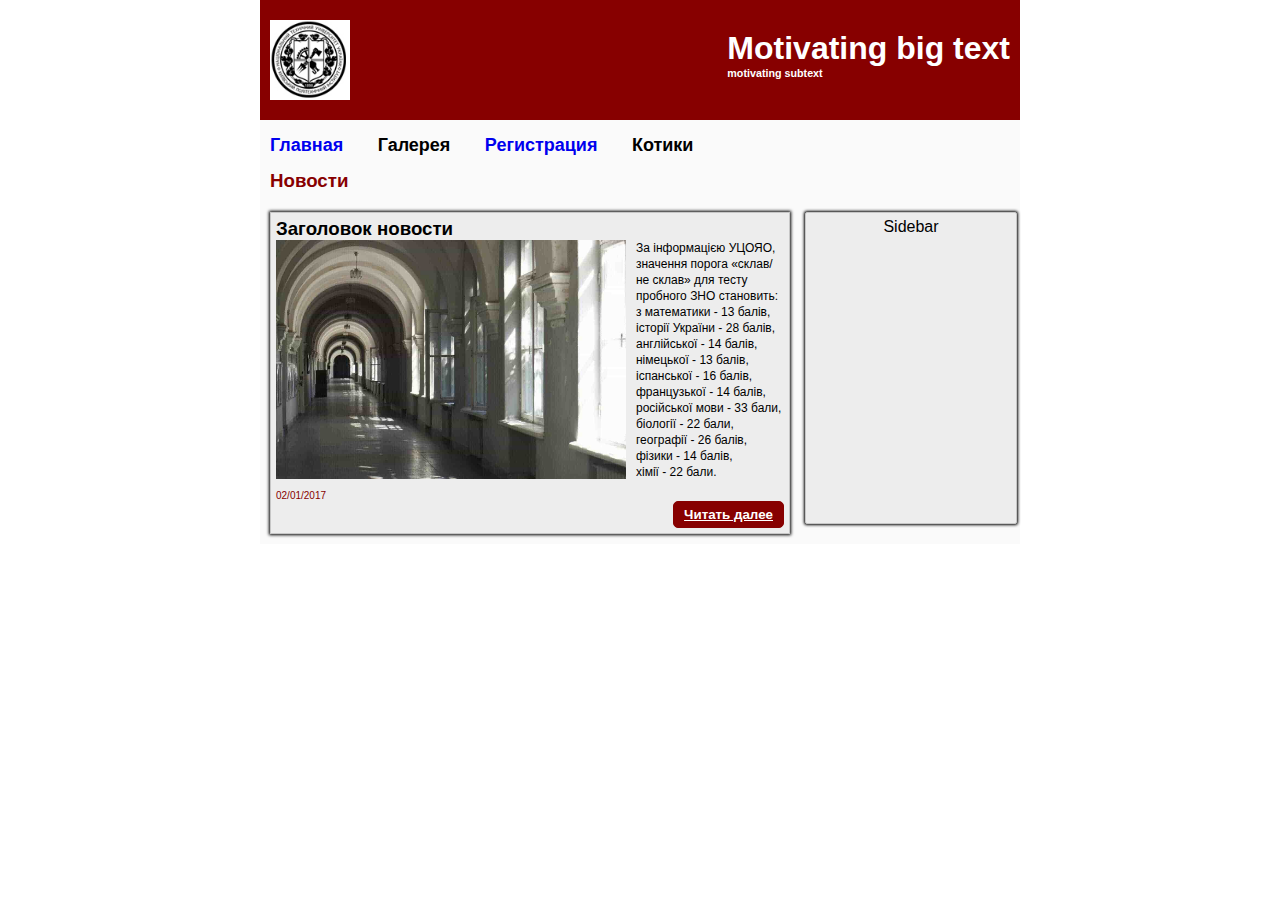
<file: hw3/main.html>
<!DOCTYPE html>
<html lang="en">
<head>
    <meta charset="UTF-8">
    <title>My first web-site</title>
    <link rel="stylesheet" type="text/css" href="css/main-styles.css">

</head>
<body>
<div class="container">

    <div class="header">
        <div class="logo"></div>
        <div class="promo">
            <h1>Motivating big text</h1>
            <h6>motivating subtext</h6>
        </div>
        <div class="clear"></div>
    </div>

    <div class="menu">
        <ul>
            <a href="main.html"><li class="menu-elem">Главная</li></a>
            <li class="menu-elem">Галерея</li>
            <a href="registration.html"><li class="menu-elem">Регистрация</li></a>
            <li class="menu-elem">Котики</li>
        </ul>
        <!--<a href="index.html"><div class="menu-elem">Главная</div></a>
        <div class="menu-elem">Галерея</div>
        <a href="registration.html"><div class="menu-elem">Регистрация</div></a>
        <div class="menu-elem">Котики</div>-->
    </div>

    <h3 class="page-heading">Новости</h3>

    <div class="content">
        <div class="main-content">
            <!-- Блок новости -->
            <div class="news-block">
                <h3>Заголовок новости</h3>
                <div class="news-content">
                    <img src="img/news.jpg" class="news-image">
                    <div class="text-content">
                        <div class="news-text">
                            <ul>
                            За інформацією УЦОЯО, значення порога «склав/не склав»
                                для тесту пробного ЗНО становить:
                                <li>з математики - 13 балів,</li>
                                <li>історії України - 28 балів,</li>
                                <li>англійської - 14 балів,</li>
                                <li>німецької - 13 балів,</li>
                                <li>іспанської - 16 балів,</li>
                                <li>французької - 14 балів,</li>
                                <li>російської мови - 33 бали,</li>
                                <li>біології - 22 бали,</li>
                                <li>географії - 26 балів,</li>
                                <li>фізики - 14 балів,</li>
                                <li>хімії - 22 бали.</li>
                            </ul>
                        </div>
                        <div class="date">02/01/2017</div>
                        <button class="read-more">Читать далее</button>
                    </div>
                    <div class="clear"></div>
                </div>
            </div>

        </div>
        <!-- Починить сайдбар, разобраться в чем может быть проблема -->
        <div class="sidebar">
            <f2>Sidebar</f2>
        </div>
        <div class="clear"></div>
    </div>

    <div class="footer">

    </div>
</div>
</body>
</html>
</file>
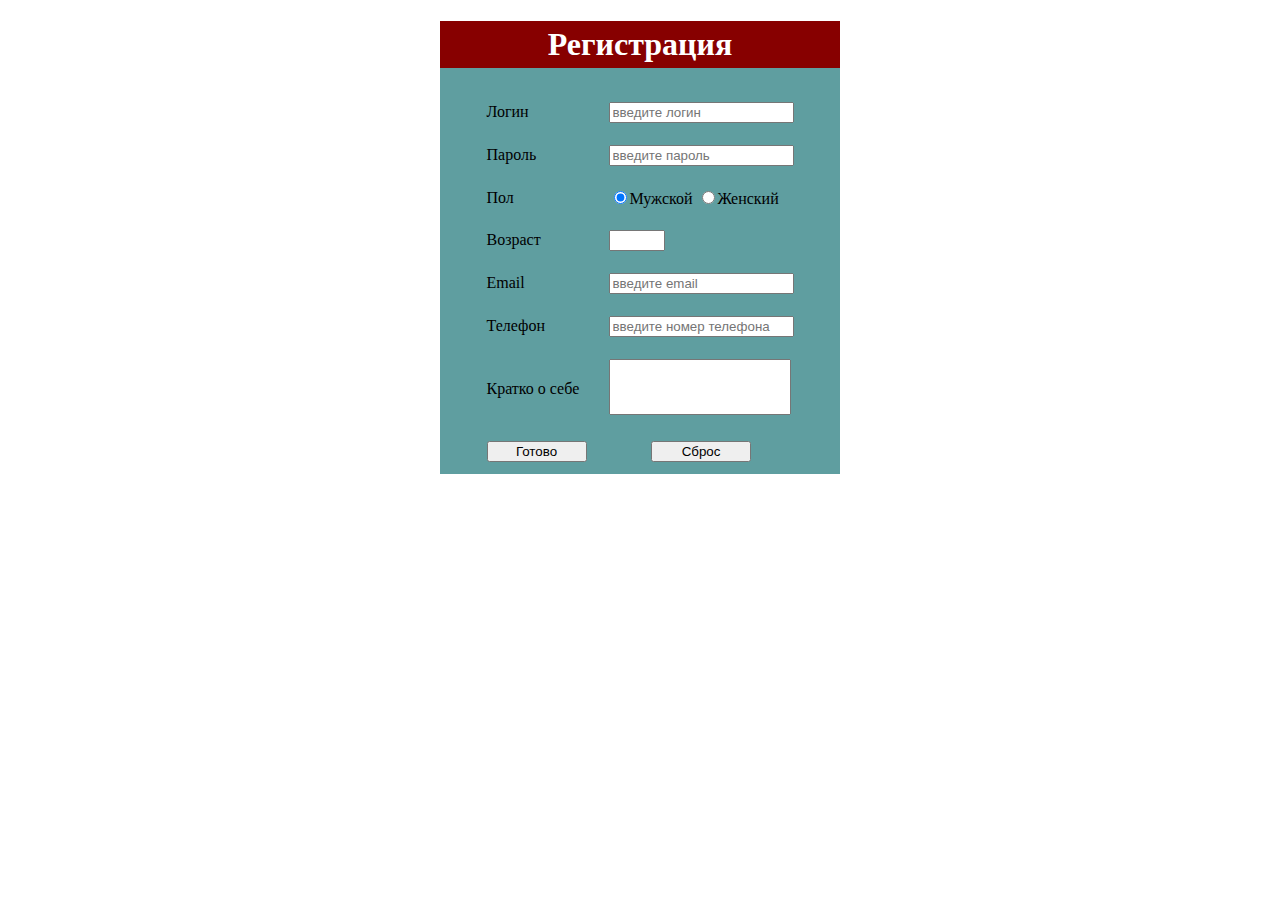
<file: hw3/registration.html>
<!DOCTYPE html>
<html lang="en">
<head>
    <meta charset="UTF-8">
    <title>Регистрация</title>
    <link rel="stylesheet" href="css/reg.css">
</head>
<body>
    <form action="" method="post">
        <div class="for-table">
            <h1>Регистрация</h1>
            <table>
                <tr>
                    <td>
                        <label for="login" class="label">Логин</label>
                    </td>
                    <td>
                        <input type="text" id="login" placeholder="введите логин"  class="field">
                    </td>
                </tr>
                <tr>
                    <td>
                        <label for="password" class="label">Пароль</label>
                    </td>
                    <td>
                        <input type="password" id="password" placeholder="введите пароль"  class="field">
                    </td>
                </tr>
                <tr>
                    <td>
                        <label class="label">Пол</label>
                    </td>
                    <td>
                        <input type="radio" name="gender" value="male" class="p" checked><span class="label">Мужской</span>
                        <input type="radio" name="gender" value="female" class="p"><span class="label">Женский</span>
                    </td>
                </tr>
                <tr>
                    <td>
                        <label class="label">Возраст</label>
                    </td>
                    <td>
                        <input type="number" min="10" max="90" size="20"  class="field">
                    </td>
                </tr>
                <tr>
                    <td>
                        <label for="email" class="label">Email</label>
                    </td>
                    <td>
                        <input type="email" id="email" placeholder="введите email"  class="field">
                    </td>
                </tr>
                <tr>
                    <td>
                        <label for="tel" class="label">Телефон</label>
                    </td>
                    <td>
                        <input type="tel" id="tel" placeholder="введите номер телефона"  class="field">
                    </td>
                </tr>
                <tr>
                    <td>
                        <label for="area" class="label">Кратко о себе</label>
                    </td>
                    <td>
                        <textarea id="area"  class="field"></textarea>
                    </td>
                </tr>
                <tr>
                    <td>
                        <input type="submit" name="reg" value="Готово" class="button">
                    </td>
                    <td class="res">
                        <input type="reset" name="cancel" value="Сброс" class="button">
                    </td>
                </tr>
            </table>
        </div>
    </form>
</body>
</html>
</file>
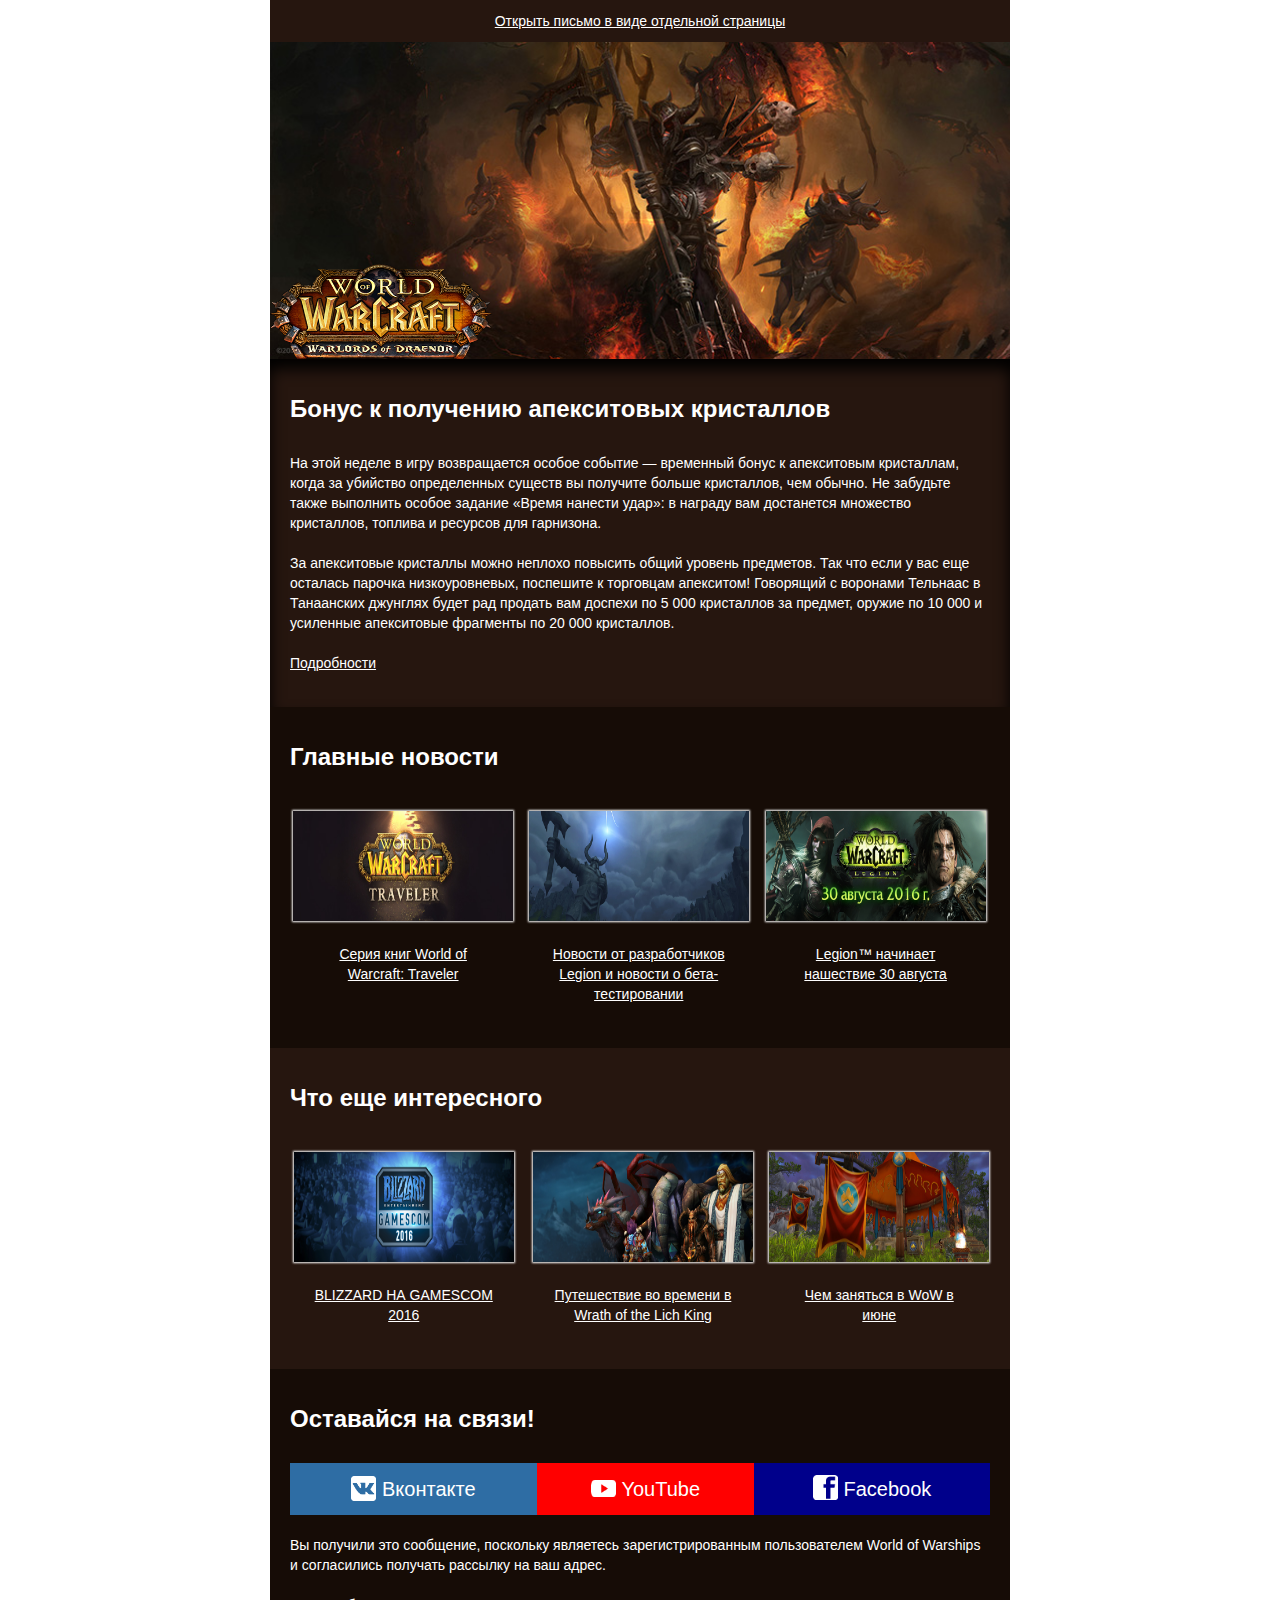
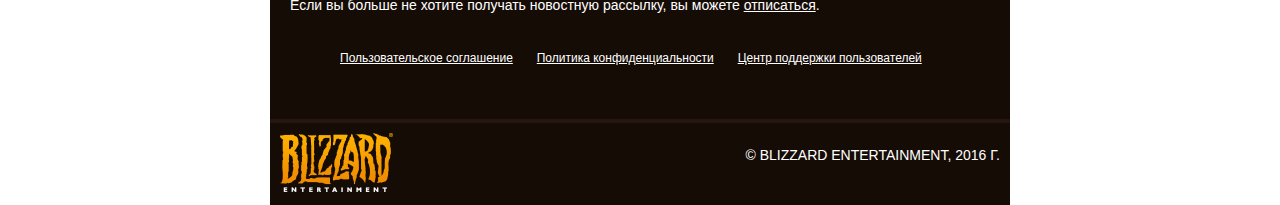
<file: hw5.2/letter.html>
<!DOCTYPE html>
<html lang="en">
<head>
    <meta charset="UTF-8">
    <title>WOW</title>
</head>
<body style="margin: 0; padding: 0; color: #ffffff; font-family: Arial; font-size: 14px;">
<table style="width: 700px; margin: 0 auto; border-collapse: collapse;">
    <tr style="background-color: #26160F;">
        <td style="text-align: center; line-height: 40px;">
            <a href="#" style="color: #ffffff;">Открыть письмо в виде отдельной страницы</a></td>
    </tr>
    <tr style="background-color: #160C06;">
        <td style="height: 315px; background-image: url(img/header-logo.png), url(img/header-picture.jpg);
        background-size: 30% 30%, cover; background-position: left bottom; background-repeat: no-repeat, no-repeat;">
        </td>
    </tr>
    <tr style="background-color: #26160F;">
        <td style="padding: 20px; box-shadow:0px 10px 15px #000000 inset;">
            <h1 style="font-size: 24px; margin-bottom: 30px;">Бонус к получению апекситовых кристаллов</h1>
            <p style="margin-top: 20px; line-height: 20px;">
                На этой неделе в игру возвращается особое событие — временный бонус
                к апекситовым кристаллам, когда за убийство определенных существ вы получите
                больше кристаллов, чем обычно. Не забудьте также выполнить особое задание
                «Время нанести удар»: в награду вам достанется множество кристаллов, топлива
                и ресурсов для гарнизона.</p>
            <p style="margin-top: 20px; line-height: 20px;">
                За апекситовые кристаллы можно неплохо повысить общий уровень предметов.
                Так что если у вас еще осталась парочка низкоуровневых, поспешите к торговцам апекситом!
                Говорящий с воронами Тельнаас в Танаанских джунглях будет рад продать вам доспехи
                по 5 000 кристаллов за предмет, оружие по 10 000 и усиленные апекситовые фрагменты
                по 20 000 кристаллов.</p>
            <p style="margin-top: 20px; line-height: 20px;">
                <a style="color: #ffffff;" href="http://eu.battle.net/wow/ru/blog/20143710/бонус-к-получению-
                фпекситовых-кристаллов-08-06-2016" target="_blank">Подробности</a></p>
        </td>
    </tr>
    <tr style="background-color: #160C06;">
        <td style="padding: 20px 10px;">
            <h1  style="font-size: 24px; margin-bottom: 30px; margin-left: 10px;">Главные новости</h1>
            <table style="width: 700px; margin: 0 auto; border-collapse: collapse;">
                <tr style="background-color: inherit;">
                    <td style="padding: 10px 0; text-align: center; vertical-align: top;">
                        <a style="color: #ffffff;" href="http://eu.battle.net/wow/ru/blog/20082007/
                            серия-книг-world-of-warcraft-traveler-20-04-2016">
                            <img src="img/treveler.jpg" style="width: 220px; height: 110px;
                                box-shadow: 0 0 2px 1px #ffffff;">
                            <p style="margin-top: 20px; line-height: 20px; padding: 0 20px;">
                                Серия книг World of Warcraft: Traveler</p>
                        </a>
                    </td>
                    <td style="padding: 10px 0; text-align: center; vertical-align: top;">
                        <a style="color: #ffffff;" href="http://eu.battle.net/wow/ru/blog/20118407/
                            новости-от-разработчиков-legion-и-новости-о-бета-тестировании-11-05-2016">
                            <img src="img/Legion-news.jpg" style="width: 220px; height: 110px;
                                box-shadow: 0 0 2px 1px #ffffff;">
                            <p style="margin-top: 20px; line-height: 20px; padding: 0 20px;">
                                Новости от разработчиков Legion и новости о бета-тестировании</p>
                        </a>
                    </td>
                    <td style="padding: 10px 0; text-align: center; vertical-align: top;">
                        <a style="color: #ffffff;" href="http://eu.battle.net/wow/ru/blog/20101160/legion™-начинает-нашествие-
                            30-августа-18-04-2016">
                            <img src="img/Legion-starts.jpg" style="width: 220px; height: 110px;
                                box-shadow: 0 0 2px 1px #ffffff;">
                            <p style="margin-top: 20px; line-height: 20px; padding: 0 20px;">
                                Legion™ начинает нашествие 30 августа</p>
                        </a>
                    </td>
                </tr>
            </table>
        </td>
    </tr>
    <tr style="background-color: #26160F;">
        <td style="padding: 20px 10px;">
            <h1 style="font-size: 24px; margin-bottom: 30px; margin-left: 10px;">Что еще интересного</h1>
            <table style="width: 700px; margin: 0 auto; border-collapse: collapse;">
                <tr style="background-color: inherit;">
                    <td style="padding: 10px 0; text-align: center; vertical-align: top;">
                        <a style="color: #ffffff;"
                           href="http://eu.battle.net/heroes/ru/blog/20121075/blizzard-на-gamescom-2016-27-05-2016">
                            <img src="img/gamescom.jpg" style="width: 220px; height: 110px;
                                box-shadow: 0 0 2px 1px #ffffff;">
                            <p style="margin-top: 20px; line-height: 20px; padding: 0 20px;">
                                BLIZZARD НА GAMESCOM 2016</p>
                        </a>
                    </td>
                    <td style="padding: 10px 0; text-align: center; vertical-align: top;">
                        <a style="color: #ffffff;"
                           href="http://eu.battle.net/wow/ru/blog/19824666/путешествие-во-времени-в-
                            wrath-of-the-lich-king-01-06-2016">
                            <img src="img/Lich-king.jpg" style="width: 220px; height: 110px;
                                box-shadow: 0 0 2px 1px #ffffff;">
                            <p style="margin-top: 20px; line-height: 20px; padding: 0 20px;">
                                Путешествие во времени в Wrath of the Lich King</p>
                        </a>
                    </td>
                    <td style="padding: 10px 0; text-align: center; vertical-align: top;">
                        <a style="color: #ffffff;"
                           href="http://eu.battle.net/wow/ru/blog/20139232/чем-заняться-в-wow-в-июне-03-06-2016">
                            <img src="img/june-wow.jpg" style="width: 220px; height: 110px;
                                box-shadow: 0 0 2px 1px #ffffff;">
                            <p style="margin-top: 20px; line-height: 20px; padding: 0 20px;">
                                Чем заняться в WoW в июне</p>
                        </a>
                    </td>
                </tr>
            </table>
        </td>
    </tr>
    <tr style="background-color: #160C06;">
        <td style="padding: 20px;">
            <h1 style="font-size: 24px; margin-bottom: 30px;">Оставайся на связи!</h1>
            <table style="width: 700px; margin: 0 auto; border-collapse: collapse;">
                <tr>
                    <td onclick="document.location='https://vk.com/worldofwarcraft'"
                        style="background-color: #2e6da4; font-size: 20px; text-align: center; line-height: 50px;"
                        onmouseover="this.style.cursor='pointer';">
                        <img src="img/vk.png" style="width: 25px; margin-bottom: -5px;"> Вконтакте</td>
                    <td onclick="document.location='https://www.youtube.com/user/WorldofWarcraft'"
                    style="background-color: #ff0000; font-size: 20px; text-align: center; line-height: 50px;"
                        onmouseover="this.style.cursor='pointer';">
                        <img src="img/yt.png" style="width: 25px; margin-bottom: -1px;"> YouTube</td>
                    <td onclick="document.location='https://www.facebook.com/Warcraft'"
                    style="background-color: #00008b; font-size: 20px; text-align: center; line-height: 50px;"
                        onmouseover="this.style.cursor='pointer';">
                        <img src="img/fb.png" style="width: 25px; margin-bottom: -4px;" > Facebook</td>
                </tr>
            </table>
            <p style="margin-top: 20px; line-height: 20px;">
                Вы получили это сообщение, поскольку являетесь зарегистрированным пользователем
                World of Warships и согласились получать рассылку на ваш адрес.</p>
            <p style="margin-top: 20px; line-height: 20px;">
                Если вы больше не хотите получать новостную рассылку, вы можете
                <a style="color: #ffffff;" href="http://eu.battle.net/wow/ru/forum/topic/1695130562">отписаться</a>.</p>
            <ul style="list-style: none;">
                <li style="display: inline-block; margin: 20px 10px;">
                    <a style="color: #ffffff; font-size: 12px;"
                       href="http://eu.blizzard.com/ru-ru/company/about/termsofuse.html">
                    Пользовательское соглашение</a></li>
                <li style="display: inline-block; margin: 20px 10px;">
                    <a style="color: #ffffff; font-size: 12px;"
                       href="http://eu.blizzard.com/ru-ru/company/about/privacy.html">
                    Политика конфиденциальности</a></li>
                <li style="display: inline-block; margin: 20px 10px;">
                    <a style="color: #ffffff; font-size: 12px;"
                       href="https://eu.battle.net/support/ru/">
                        Центр поддержки пользователей</a></li>
            </ul>
        </td>
    </tr>
    <tr style="background-color: #26160F;">
        <td style="height: 2px;"></td>
    </tr>
    <tr style="background-color: #160C06;">
        <td style="padding: 10px; vertical-align: center;">
            <img src="img/blizzard-nav-client.png">
            <p style="float: right;">© BLIZZARD ENTERTAINMENT, 2016 Г.</p>
        </td>
    </tr>
</table>
</body>
</html>
</file>
<file: hw3/css/main-styles.css>
* {
    margin: 0;
    padding: 0;
    font-family: Helvetica, sans-serif;
}

.clear {
    clear: both;
}


.container {
    width: 760px;
    background: #fafafa;
    margin: 0 auto;
}

/* header */

.header {
    position: relative;
    padding: 20px 10px;
    background: #870000;
}

.logo {
    float: left;
    width: 80px;
    height: 80px;
    background: url('../img/logo.png') 0 0 no-repeat;
    background-size: 80px 80px;
}

/* Переделать на Float */
.promo {
   /* position: absolute;
    top: 30px;
    right: 20px;*/
    padding-top: 10px;
    float: right;
    color: #ffffff;
}


/* Menu */
/* Переверстать через списки */

.menu {
    margin: 10px 0;
}

.menu-elem {
    display: inline-block;
    margin-right: 10px;
    cursor: pointer;
    font-weight: 700; /* bold = 700 */
    font-size: 18px;
    line-height: 20px;
    border-radius: 5px;
    padding: 5px 10px;
}

.menu-elem:hover {
    background: #870000;
    color: #ffffff;
}

.page-heading {
    color: #870000;
    margin-bottom: 10px;
    padding-left: 10px;
}

.main-content {
    float: left;
    width: 520px;
    margin-right: 5px;
    padding: 10px;
}

.sidebar {
    float: left;
    width: 200px;
    background: #ededed;
    height: 300px;
    padding: 5px;
    margin-top: 10px;
    border-radius: 2px;
    border: 1px solid #c7c7c7;
    box-shadow: 0 0 3px 1px #000000;
    text-align: center;

}

/* Новость */

.news-block {
    background: #ededed;
    border: 1px solid #c7c7c7;
    box-shadow: 0 0 3px 1px #000000;
    padding: 5px;
}

.news-image {
    max-width: 350px;
    float: left;
    margin-right: 10px;
}

.news-text {
    font-size: 12px;
    line-height: 16px;
    color: #000000;
}

.news-text ul {
    list-style: none;
}

.date {
    font-size: 10px;
    color: #870000;
    margin-top: 10px;
}

.read-more {
    float: right;
    background: #870000;
    border: 1px solid #870000;
    border-radius: 5px;
    color: #ffffff;
    font-weight: 700;
    padding: 5px 10px;
    text-decoration: underline;
    cursor: pointer;
}

.read-more:hover {
    text-decoration: none;
}
</file>
<file: hw3/css/reg.css>
.for-table {
    width: 400px;
    margin: 0 auto;
    background: #5f9ea0;
}

h1 {
    text-align: center;
    background: #870000;
    color: #ffffff;
    padding: 5px;
}

table {
    margin: 20px auto;
}

thead {
    text-align: center;
}

td {
   /* border: 1px solid black;*/
    padding: 10px;

}

textarea {
    height: 50px;
    resize: none;
}

.button {
    width: 100px;
}

.res {
    text-align: center;
}

.button:hover {
    border-color: #870000;
    color: #870000;
    cursor: pointer;
}

.label:hover {
    color: #870000;
    cursor: default;
}

.p {
    border-color: #870000;
    cursor: pointer;
}

.field:hover {
    border-color: coral;
}
</file>
